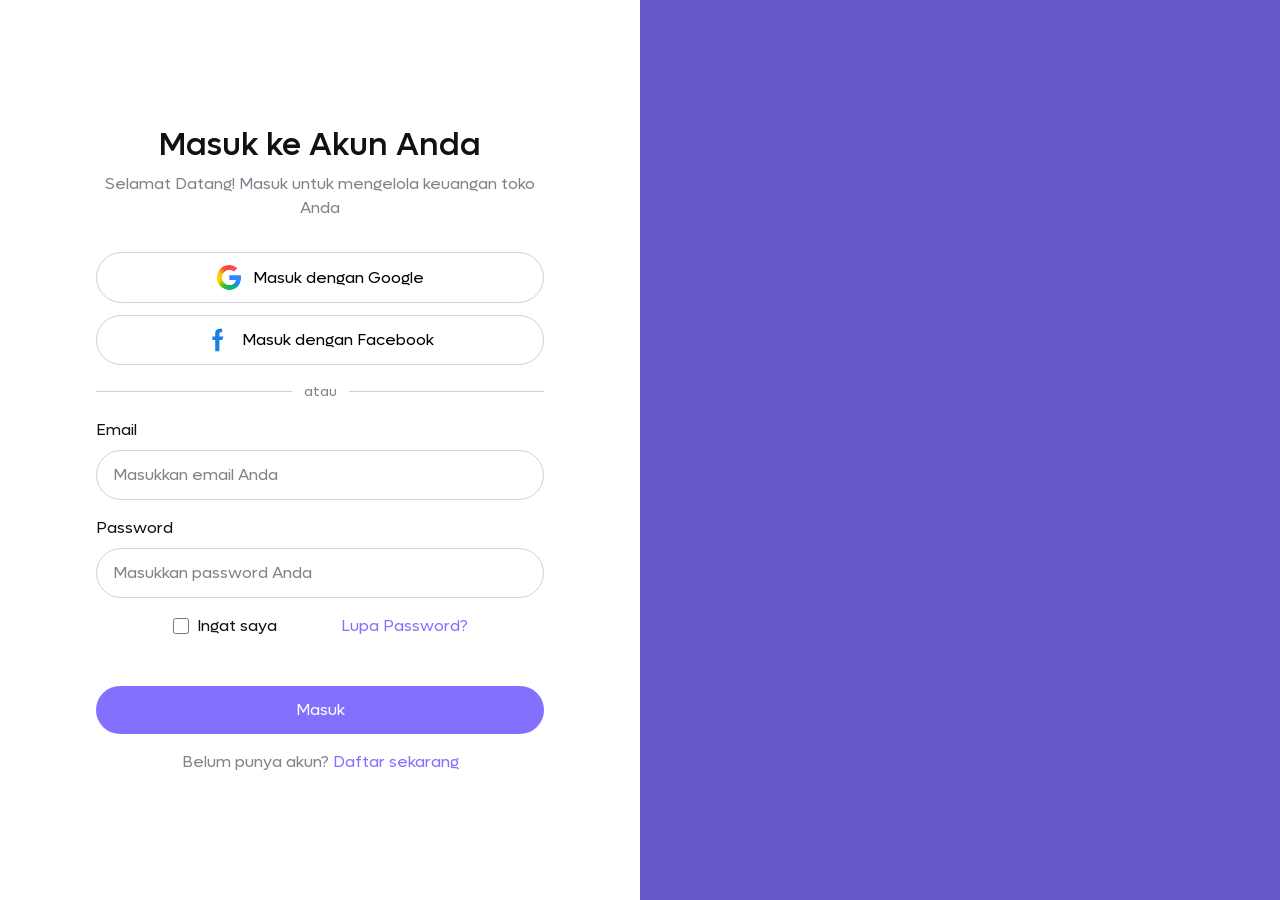
<file: index.html>
<!doctype html>
<html lang="id">
  <head>
    <meta charset="UTF-8" />
    <meta name="viewport" content="width=device-width, initial-scale=1.0" />
    <title>Arus Toko | Kelola Keuangan Toko</title>

    <link rel="stylesheet" href="css/main.css" />
  </head>
  <body>
    <div class="auth-layout">
      <main class="auth-layout__main">
        <div class="auth-layout__content">
          <header class="heading heading--center">
            <h1 class="heading__title">Masuk ke Akun Anda</h1>
            <p class="heading__description">
              Selamat Datang! Masuk untuk mengelola keuangan toko Anda
            </p>
          </header>
          <div class="button-group button-group--vertical">
            <button class="btn btn--outline btn--full" type="button">
              <img
                class="btn__icon"
                src="assets/icons/google-icon.svg"
                alt=""
              />
              Masuk dengan Google
            </button>
            <button class="btn btn--outline btn--full" type="button">
              <img
                class="btn__icon"
                src="assets/icons/facebook-icon.svg"
                alt=""
              />
              Masuk dengan Facebook
            </button>
          </div>
          <div class="divider">
            <span>atau</span>
          </div>
          <form class="auth-form" action="">
            <div class="form-field">
              <label for="email">Email</label>
              <input
                class="input"
                type="email"
                id="email"
                name="email"
                autocomplete="email"
                placeholder="Masukkan email Anda"
                required
              />
            </div>
            <div class="form-field">
              <label for="password">Password</label>
              <input
                class="input"
                type="password"
                id="password"
                name="password"
                autocomplete="current-password"
                placeholder="Masukkan password Anda"
                required
              />
            </div>
            <div class="u-flex u-justify-center u-gap-8">
              <div class="checkbox">
                <input type="checkbox" id="remember" name="remember" />
                <label for="remember">Ingat saya</label>
              </div>
              <a href="forgot-password.html">Lupa Password?</a>
            </div>
            <button
              class="btn btn--primary btn--full auth-form__submit"
              type="submit"
            >
              Masuk
            </button>
          </form>
          <p class="u-text-secondary u-text-center">
            Belum punya akun?
            <a href="signup.html">Daftar sekarang</a>
          </p>
        </div>
      </main>
      <aside class="auth-layout__aside"></aside>
    </div>

    <script src="js/main.js"></script>
  </body>
</html>
</file>
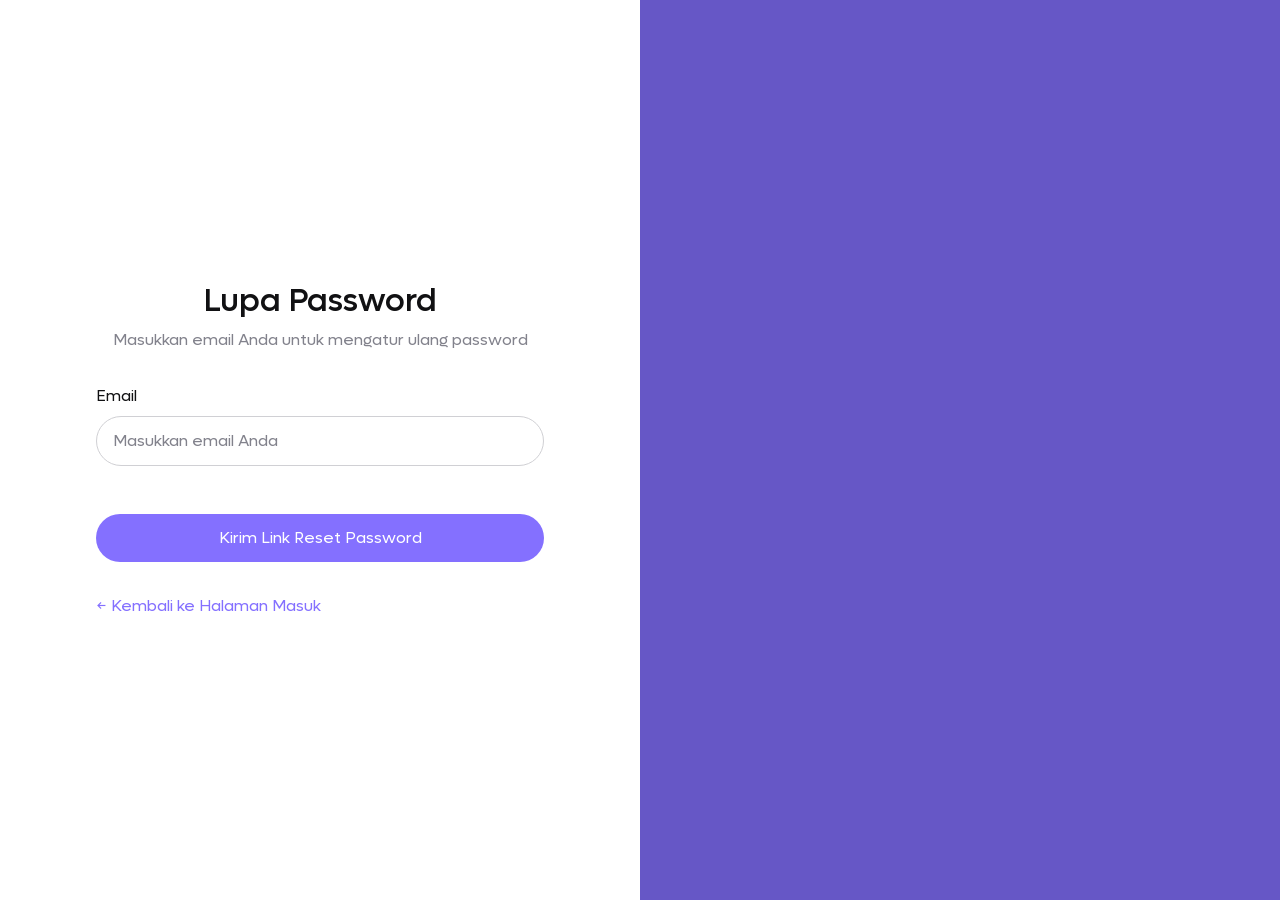
<file: forgot-password.html>
<!doctype html>
<html lang="id">
  <head>
    <meta charset="UTF-8" />
    <meta name="viewport" content="width=device-width, initial-scale=1.0" />
    <title>Arus Toko | Kelola Keuangan Toko</title>

    <link rel="stylesheet" href="css/main.css" />
  </head>
  <body>
    <div class="auth-layout">
      <main class="auth-layout__main">
        <div class="auth-layout__content">
          <header class="heading heading--center">
            <h1 class="heading__title">Lupa Password</h1>
            <p class="heading__description">
              Masukkan email Anda untuk mengatur ulang password
            </p>
          </header>
          <form class="auth-form" action="">
            <div class="form-field">
              <label for="email">Email</label>
              <input
                class="input"
                type="email"
                id="email"
                name="email"
                autocomplete="email"
                placeholder="Masukkan email Anda"
                required
              />
            </div>
            <button
              class="btn btn--primary btn--full auth-form__submit"
              type="submit"
            >
              Kirim Link Reset Password
            </button>
            <a href="login.html">&larr; Kembali ke Halaman Masuk</a>
          </form>
        </div>
      </main>
      <aside class="auth-layout__aside"></aside>
    </div>
  </body>
</html>
</file>
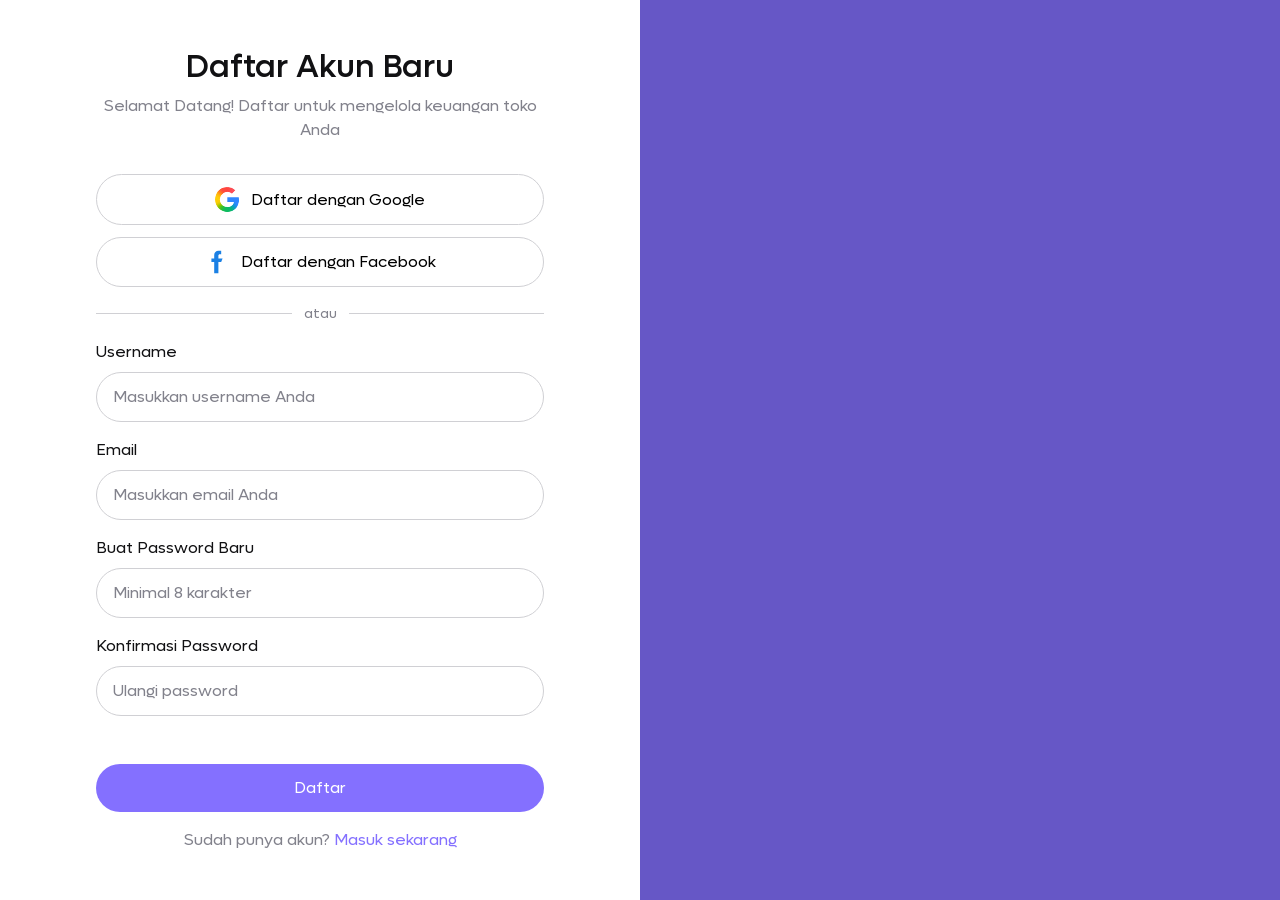
<file: signup.html>
<!doctype html>
<html lang="id">
  <head>
    <meta charset="UTF-8" />
    <meta name="viewport" content="width=device-width, initial-scale=1.0" />
    <title>Arus Toko | Kelola Keuangan Toko</title>

    <link rel="stylesheet" href="css/main.css" />
  </head>
  <body>
    <div class="auth-layout">
      <main class="auth-layout__main">
        <div class="auth-layout__content">
          <header class="heading heading--center">
            <h1 class="heading__title">Daftar Akun Baru</h1>
            <p class="heading__description">
              Selamat Datang! Daftar untuk mengelola keuangan toko Anda
            </p>
          </header>
          <div class="button-group button-group--vertical">
            <button class="btn btn--outline btn--full" type="button">
              <img
                class="btn__icon"
                src="assets/icons/google-icon.svg"
                alt=""
              />
              Daftar dengan Google
            </button>
            <button class="btn btn--outline btn--full" type="button">
              <img
                class="btn__icon"
                src="assets/icons/facebook-icon.svg"
                alt=""
              />
              Daftar dengan Facebook
            </button>
          </div>
          <div class="divider">
            <span>atau</span>
          </div>
          <form class="auth-form" action="">
            <div class="form-field">
              <label for="username">Username</label>
              <input
                class="input"
                type="text"
                id="username"
                name="username"
                autocomplete="username"
                placeholder="Masukkan username Anda"
                required
              />
            </div>
            <div class="form-field">
              <label for="email">Email</label>
              <input
                class="input"
                type="email"
                id="email"
                name="email"
                autocomplete="email"
                placeholder="Masukkan email Anda"
                required
              />
            </div>
            <div class="form-field">
              <label for="password">Buat Password Baru</label>
              <input
                class="input"
                type="password"
                id="password"
                name="password"
                autocomplete="new-password"
                minlength="8"
                placeholder="Minimal 8 karakter"
                required
              />
            </div>
            <div class="form-field">
              <label for="confirm-password">Konfirmasi Password</label>
              <input
                class="input"
                type="password"
                id="confirm-password"
                name="confirm-password"
                autocomplete="new-password"
                placeholder="Ulangi password"
                required
              />
            </div>
            <button
              class="btn btn--primary btn--full auth-form__submit"
              type="submit"
            >
              Daftar
            </button>
          </form>
          <p class="u-text-secondary u-text-center">
            Sudah punya akun?
            <a href="login.html">Masuk sekarang</a>
          </p>
        </div>
      </main>

      <aside class="auth-layout__aside"></aside>
    </div>
  </body>
</html>
</file>
<file: css/main.css>
/* Reset and foundation */
@import url("./base/reset.css");
@import url("./base/fonts.css");

/* Design tokens */
@import url("./tokens/colors.css");
@import url("./tokens/typography.css");
@import url("./tokens/spacing.css");
@import url("./tokens/radius.css");

/* Style global */
@import url("./base/base.css");
@import url("./base/typography.css");

/* Components */
@import url("./components/button.css");
@import url("./components/divider.css");
@import url("./components/input.css");
@import url("./components/heading.css");
@import url("./components/form-field.css");
@import url("./components/auth.css");

/* Utilities */
@import url("./utilities/layout.css");

/* Layout */
@import url("./layout/auth.css");
</file>
